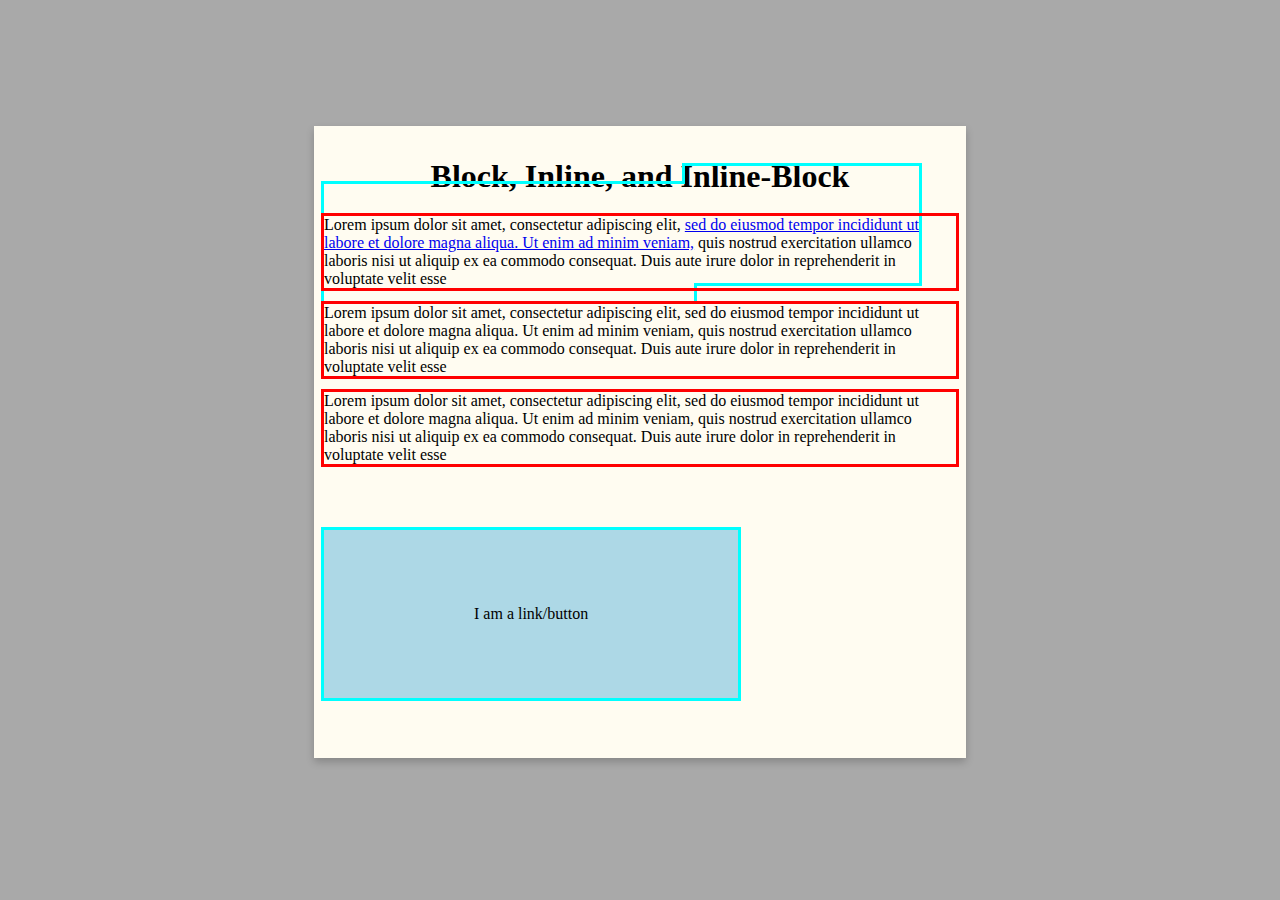
<file: Display/index.html>
<!DOCTYPE html>
<html lang="en">
<head>
    <meta charset="UTF-8">
    <meta http-equiv="X-UA-Compatible" content="IE=edge">
    <meta name="viewport" content="width=device-width, initial-scale=1.0">
    <link rel="stylesheet" href="styles.css">
    <title>Display-CSS</title>
</head>
<body>
    <div class="content center">
        <h1 class="title">Block, Inline, and Inline-Block</h1>
        <p>Lorem ipsum dolor sit amet, consectetur adipiscing elit, <a href="#">sed do eiusmod tempor incididunt ut labore et dolore magna aliqua. Ut enim ad minim veniam,</a> quis nostrud exercitation ullamco laboris nisi ut aliquip ex ea commodo consequat. Duis aute irure dolor in reprehenderit in voluptate velit esse</p>
        <p>Lorem ipsum dolor sit amet, consectetur adipiscing elit, sed do eiusmod tempor incididunt ut labore et dolore magna aliqua. Ut enim ad minim veniam, quis nostrud exercitation ullamco laboris nisi ut aliquip ex ea commodo consequat. Duis aute irure dolor in reprehenderit in voluptate velit esse</p>
        <p>Lorem ipsum dolor sit amet, consectetur adipiscing elit, sed do eiusmod tempor incididunt ut labore et dolore magna aliqua. Ut enim ad minim veniam, quis nostrud exercitation ullamco laboris nisi ut aliquip ex ea commodo consequat. Duis aute irure dolor in reprehenderit in voluptate velit esse</p>
        <a href="#" class="btn">I am a link/button</a>
    </div>
</body>
</html>
</file>
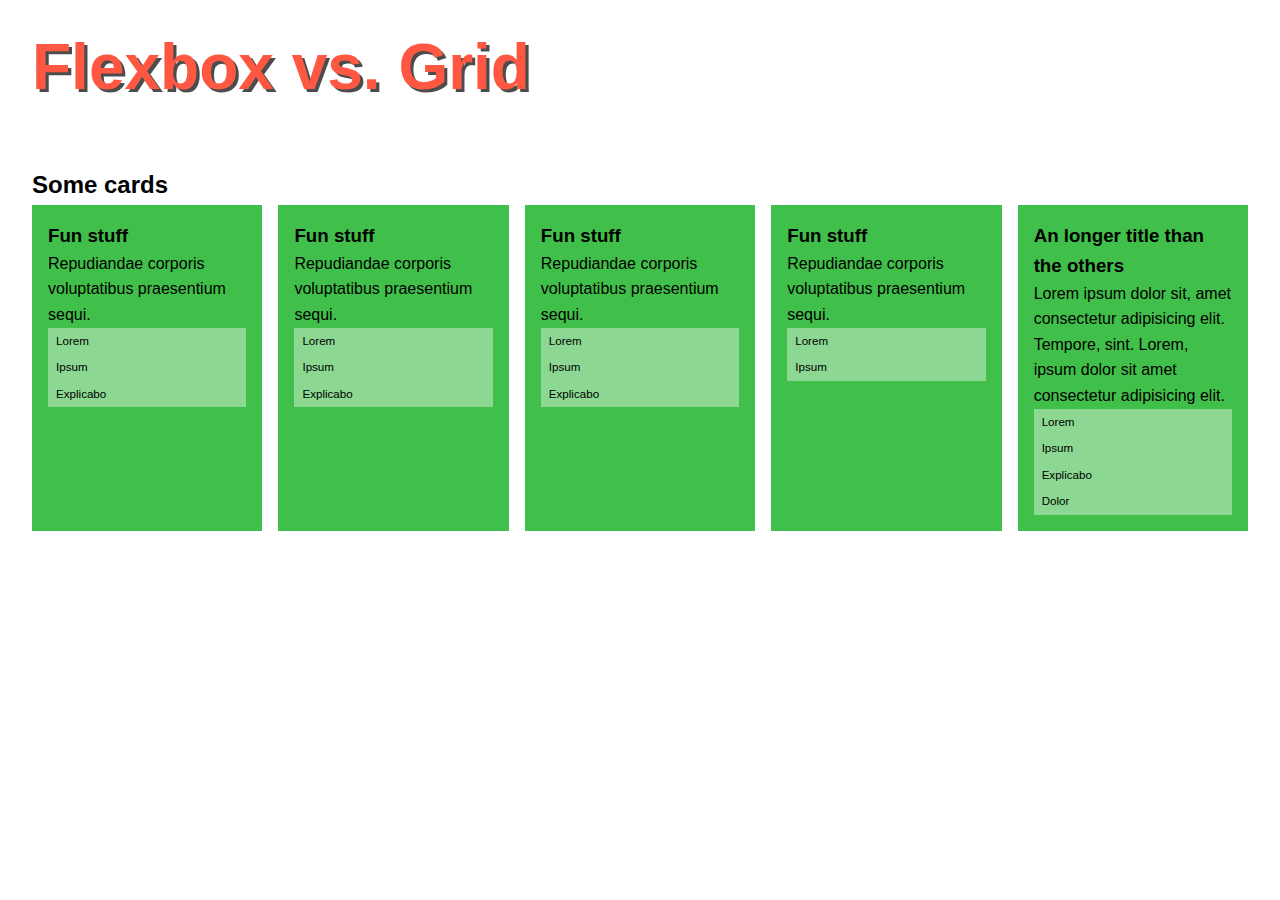
<file: Flexbox/index.html>
<!DOCTYPE html>
<html lang="en">
<head>
    <meta charset="UTF-8">
    <meta http-equiv="X-UA-Compatible" content="IE=edge">
    <meta name="viewport" content="width=device-width, initial-scale=1.0">
    <link rel="stylesheet" href="style.css">
    <title>Grid Example</title>
</head>
<body>
    <h1>Flexbox vs. Grid</h1>
    <section class="cards">
    <h2>Some cards</h2>
        <div class="columns">
            <article class="card">
            <h3 class="card__title">Fun stuff</h3>
            <p>Repudiandae corporis voluptatibus praesentium sequi.</p>
            <ul class="tags">
                <li class="tag">Lorem</li>
                <li class="tag">Ipsum</li>
                <li class="tag">Explicabo</li>
            </ul>
            </article>
            <article class="card">
                <h3 class="card__title">Fun stuff</h3>
                <p>Repudiandae corporis voluptatibus praesentium sequi.</p>
                <ul class="tags">
                    <li class="tag">Lorem</li>
                    <li class="tag">Ipsum</li>
                    <li class="tag">Explicabo</li>
                </ul>
                </article>
                <article class="card">
                    <h3 class="card__title">Fun stuff</h3>
                    <p>Repudiandae corporis voluptatibus praesentium sequi.</p>
                    <ul class="tags">
                        <li class="tag">Lorem</li>
                        <li class="tag">Ipsum</li>
                        <li class="tag">Explicabo</li>
                    </ul>
                    </article>
            <article class="card gradient-shadow">
            <h3 class="card__title">Fun stuff</h3>
            <p>Repudiandae corporis voluptatibus praesentium sequi.</p>
            <ul class="tags">
                <li class="tag">Lorem</li>
                <li class="tag">Ipsum</li>
            </ul>
            </article>
            <article class="card gradient-shadow">
            <h3 class="card__title">An longer title than the others</h3>
            <p>Lorem ipsum dolor sit, amet consectetur adipisicing elit. Tempore, sint. Lorem, ipsum dolor sit amet consectetur adipisicing elit. </p>
            <ul class="tags">
                <li class="tag">Lorem</li>
                <li class="tag">Ipsum</li>
                <li class="tag">Explicabo</li>
                <li class="tag">Dolor</li>
            </ul>
            </article>
        </div>
    </section>
</body>
</html>
</file>
<file: Display/styles.css>
p{
    outline: 3px solid red;
}

a{
    outline: 3px solid aqua;
    /*padding-top-bottom and margin-top-bottom does not apply or effect on inline elements: lets try it*/
    margin-top: 50px;
    margin-bottom: 50px;

    padding-top: 50px;
    padding-bottom: 50px;
    /*Generaly speaking you cant effect the height of inline elements*/
}

body{
    background-color: darkgray;
}



.content{
    box-shadow: 0 4px 8px 0 rgba(0,0,0,0.2);
    transition: 0.3s;
    width: 40%;
    background-color: rgb(255, 252, 241);
}

.center {
    margin: auto;
    width: 50%;
    padding: 10px;
    margin-top: 10%;
  }

.title {
    text-align: center;
}

.btn {
    display: inline-block;
    background: lightblue;
    color: black;
    padding: 75px 150px;
    text-decoration: none;

}
.btn:hover {
    background-color: blue;
    color: white;
}
</file>
<file: Flexbox/style.css>
.columns {
  display: flex;
  flex-wrap: wrap;
  gap: 1em;
}

.columns > * {
  flex: 1;
}
 

 /*
 .columns {
    display: grid;
    grid-template-columns: 1fr 1fr 1fr;
    gap: 1em;
  }

  */
  
  /* .columns {
    display: grid;
    grid-template-columns: 250px 1fr;
    gap: 1em;
  } */

  
  
  .tags {
      /*
    display: flex;
    flex-wrap: wrap;
    gap: 1em;
    */
    list-style: none;
    font-size: 0.725rem;
  }
  
  /* general styling */
  
  .card {
    padding: 1rem;
    background: hsl(var(--clr-green));
  }
  
  .tag {
    background: hsl(0 0% 100% / 0.4);
    padding: 0.25rem 0.5rem;
  }
  
  :root {
    --clr-orange: 7 100% 63%;
    --clr-blue: 239 100% 50%;
    --clr-green: 125 50% 50%;
    --spacer: 2rem;
  }
  
  *,
  *::before,
  *::after {
    box-sizing: border-box;
    margin: 0;
    padding: 0;
  }
  
  body {
    min-height: 100vh;
    padding: var(--spacer);
    font-family: "Poppins", sans-serif;
    line-height: 1.6;
  }
  
  h1 {
    margin-bottom: 1em;
    font-size: clamp(2rem, 5vw + 1rem, 4rem);
    line-height: 1.1;
    color: hsl(var(--clr-orange));
    text-shadow: 0.05em 0.05em 0 hsl(0 0% 0% / 0.7);
  }
</file>
